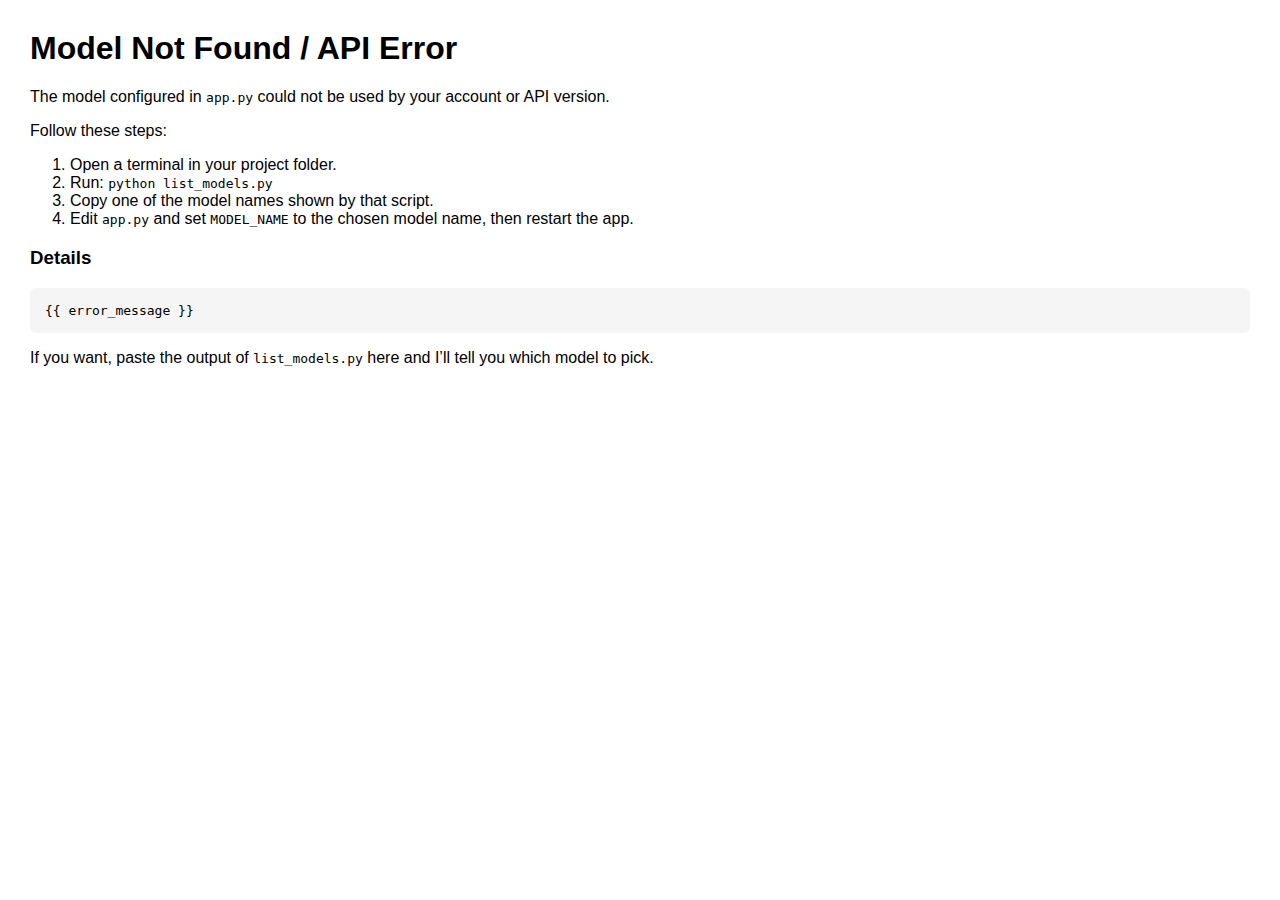
<file: templates/model_error.html>
<!DOCTYPE html>
<html>
<head>
  <meta charset="utf-8"/>
  <title>Model Error</title>
  <style>
    body { font-family: Arial, sans-serif; margin: 30px; }
    pre { background:#f5f5f5; padding:15px; border-radius:6px; }
    a { color: #0077cc; }
  </style>
</head>
<body>
  <h1>Model Not Found / API Error</h1>
  <p>The model configured in <code>app.py</code> could not be used by your account or API version.</p>
  <p>Follow these steps:</p>
  <ol>
    <li>Open a terminal in your project folder.</li>
    <li>Run: <code>python list_models.py</code></li>
    <li>Copy one of the model names shown by that script.</li>
    <li>Edit <code>app.py</code> and set <code>MODEL_NAME</code> to the chosen model name, then restart the app.</li>
  </ol>

  <h3>Details</h3>
  <pre>{{ error_message }}</pre>

  <p>If you want, paste the output of <code>list_models.py</code> here and I’ll tell you which model to pick.</p>
</body>
</html>
</file>
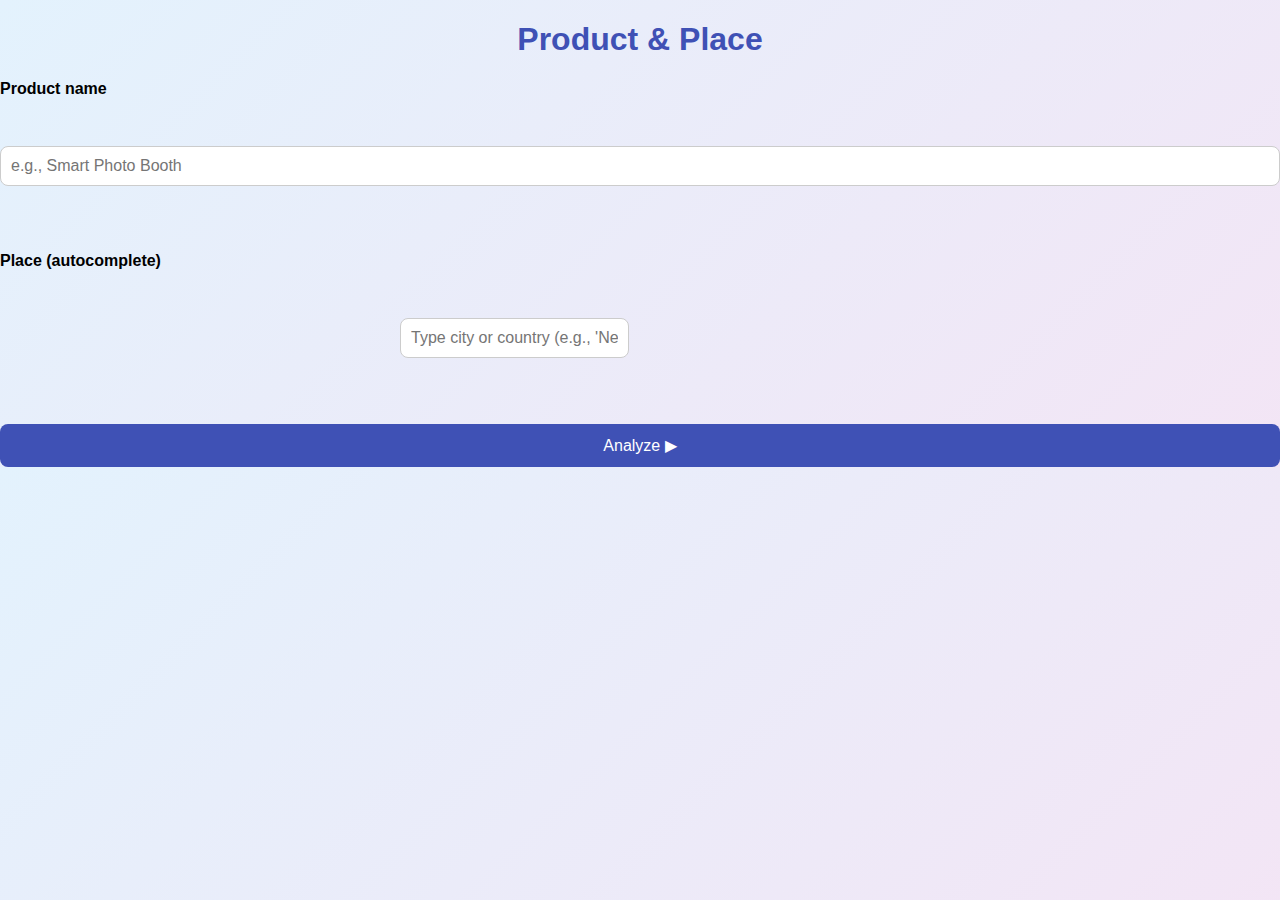
<file: templates/product.html>
<!doctype html>
<html>
<head>
  <meta charset="utf-8">
  <title>Product & Place</title>
  <link rel="stylesheet" href="/static/style.css">
  <style>
    .suggestions { position:relative; width: 100%; max-width: 480px; margin: 0 auto; }
    .suggestions-list { position: absolute; left:0; right:0; background:white; border:1px solid #ddd; z-index: 50; max-height: 200px; overflow:auto; }
    .suggestions-list div { padding:8px; cursor:pointer; }
    .suggestions-list div:hover { background:#f1f1f1; }
  </style>
</head>
<body>
  <div class="card">
    <h1>Product & Place</h1>
    <form id="form" action="/analyze" method="post">
      <input type="hidden" name="event" value="{{ event }}">
      <label>Product name</label><br>
      <input name="product" required placeholder="e.g., Smart Photo Booth"><br><br>

      <label>Place (autocomplete)</label><br>
      <div class="suggestions">
        <input id="placeInput" name="place" autocomplete="off" required placeholder="Type city or country (e.g., 'New')">
        <div id="suggestions" class="suggestions-list" style="display:none"></div>
      </div>
      <input type="hidden" name="place_cc" id="place_cc" value="">

      <br><br>
      <button type="submit">Analyze ▶</button>
    </form>
  </div>

<script>
const input = document.getElementById("placeInput");
const suggestions = document.getElementById("suggestions");
const place_cc = document.getElementById("place_cc");
let timer = null;
input.addEventListener("input", function(){
  const q = this.value.trim();
  place_cc.value = "";
  if(timer) clearTimeout(timer);
  if(!q){
    suggestions.style.display = "none";
    suggestions.innerHTML = "";
    return;
  }
  timer = setTimeout(()=> {
    fetch("/autocomplete?q=" + encodeURIComponent(q))
      .then(r => r.json())
      .then(list => {
        suggestions.innerHTML = "";
        if(!list || list.length === 0){ suggestions.style.display="none"; return; }
        list.forEach(item => {
          const div = document.createElement("div");
          div.textContent = item.display_name;
          div.dataset.cc = item.country_code || "";
          div.onclick = () => {
            input.value = item.display_name;
            place_cc.value = item.country_code || "";
            suggestions.style.display = "none";
          };
          suggestions.appendChild(div);
        });
        suggestions.style.display = "block";
      })
      .catch(()=>{ suggestions.style.display="none"; });
  }, 250);
});
document.addEventListener("click", e => {
  if(!e.target.closest(".suggestions")) suggestions.style.display="none";
});
</script>
</body>
</html>
</file>
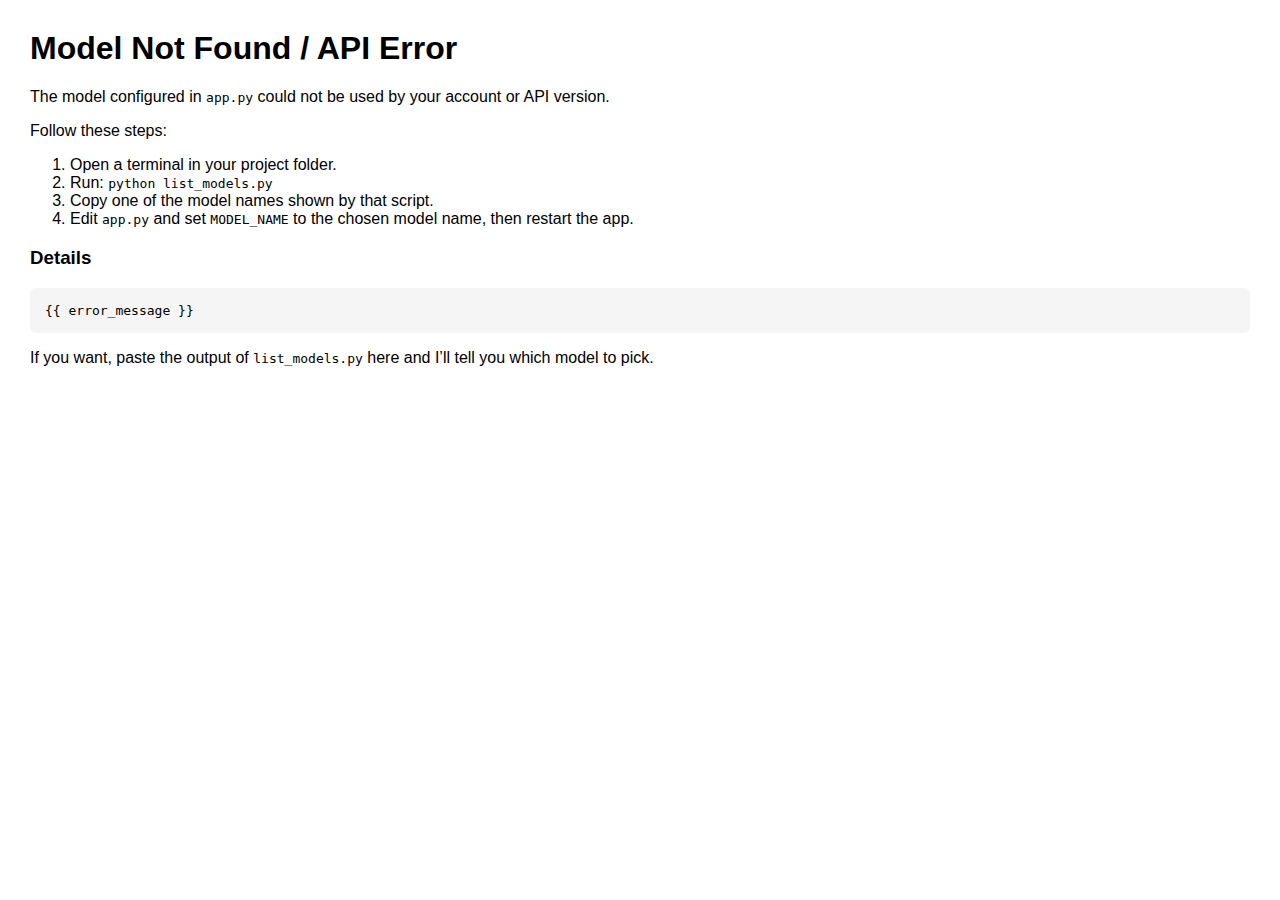
<file: Tech_product_Cost_Analyser/templates/model_error.html>
<!DOCTYPE html>
<html>
<head>
  <meta charset="utf-8"/>
  <title>Model Error</title>
  <style>
    body { font-family: Arial, sans-serif; margin: 30px; }
    pre { background:#f5f5f5; padding:15px; border-radius:6px; }
    a { color: #0077cc; }
  </style>
</head>
<body>
  <h1>Model Not Found / API Error</h1>
  <p>The model configured in <code>app.py</code> could not be used by your account or API version.</p>
  <p>Follow these steps:</p>
  <ol>
    <li>Open a terminal in your project folder.</li>
    <li>Run: <code>python list_models.py</code></li>
    <li>Copy one of the model names shown by that script.</li>
    <li>Edit <code>app.py</code> and set <code>MODEL_NAME</code> to the chosen model name, then restart the app.</li>
  </ol>

  <h3>Details</h3>
  <pre>{{ error_message }}</pre>

  <p>If you want, paste the output of <code>list_models.py</code> here and I’ll tell you which model to pick.</p>
</body>
</html>
</file>
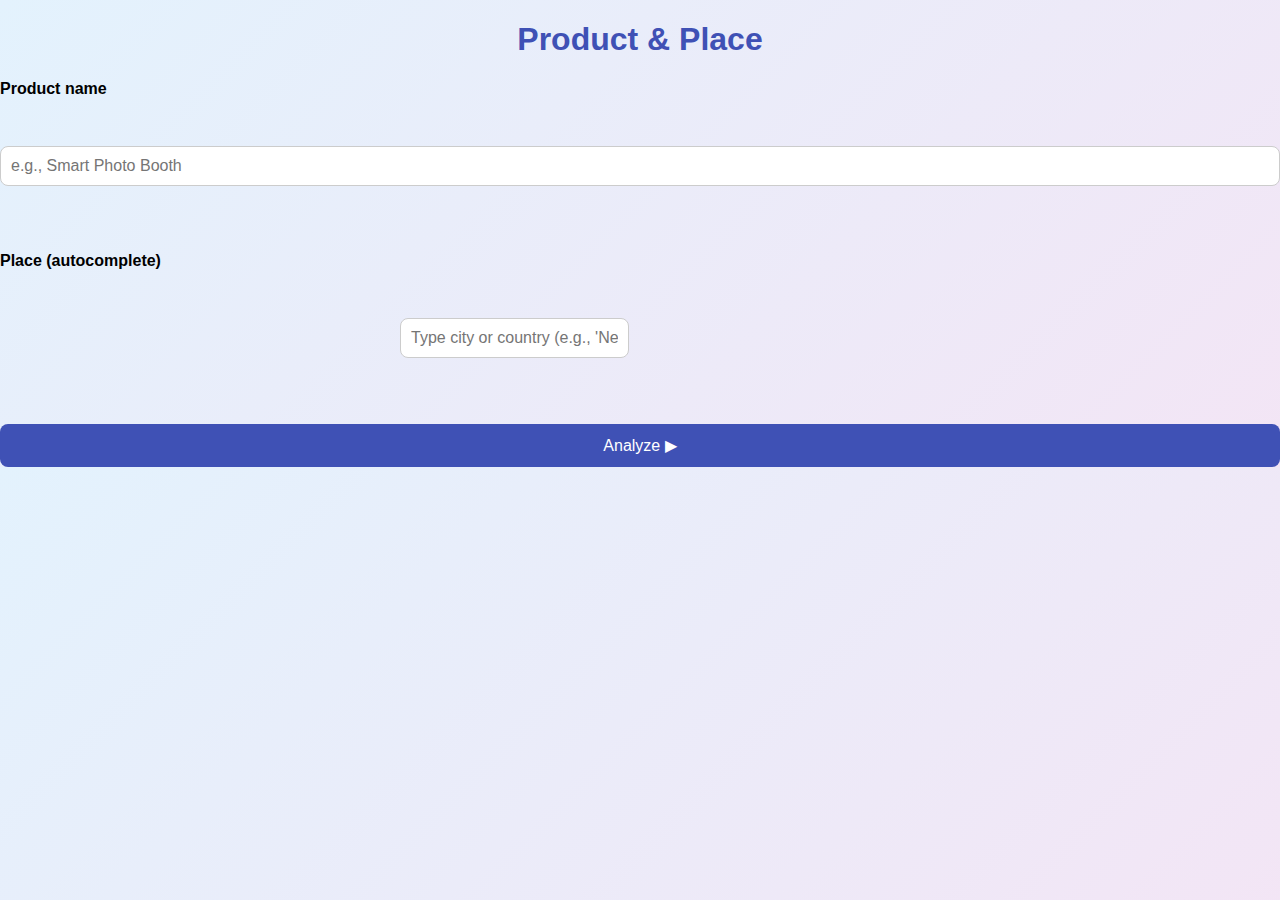
<file: Tech_product_Cost_Analyser/templates/product.html>
<!doctype html>
<html>
<head>
  <meta charset="utf-8">
  <title>Product & Place</title>
  <link rel="stylesheet" href="/static/style.css">
  <style>
    .suggestions { position:relative; width: 100%; max-width: 480px; margin: 0 auto; }
    .suggestions-list { position: absolute; left:0; right:0; background:white; border:1px solid #ddd; z-index: 50; max-height: 200px; overflow:auto; }
    .suggestions-list div { padding:8px; cursor:pointer; }
    .suggestions-list div:hover { background:#f1f1f1; }
  </style>
</head>
<body>
  <div class="card">
    <h1>Product & Place</h1>
    <form id="form" action="/analyze" method="post">
      <input type="hidden" name="event" value="{{ event }}">
      <label>Product name</label><br>
      <input name="product" required placeholder="e.g., Smart Photo Booth"><br><br>

      <label>Place (autocomplete)</label><br>
      <div class="suggestions">
        <input id="placeInput" name="place" autocomplete="off" required placeholder="Type city or country (e.g., 'New')">
        <div id="suggestions" class="suggestions-list" style="display:none"></div>
      </div>
      <input type="hidden" name="place_cc" id="place_cc" value="">

      <br><br>
      <button type="submit">Analyze ▶</button>
    </form>
  </div>

<script>
const input = document.getElementById("placeInput");
const suggestions = document.getElementById("suggestions");
const place_cc = document.getElementById("place_cc");
let timer = null;
input.addEventListener("input", function(){
  const q = this.value.trim();
  place_cc.value = "";
  if(timer) clearTimeout(timer);
  if(!q){
    suggestions.style.display = "none";
    suggestions.innerHTML = "";
    return;
  }
  timer = setTimeout(()=> {
    fetch("/autocomplete?q=" + encodeURIComponent(q))
      .then(r => r.json())
      .then(list => {
        suggestions.innerHTML = "";
        if(!list || list.length === 0){ suggestions.style.display="none"; return; }
        list.forEach(item => {
          const div = document.createElement("div");
          div.textContent = item.display_name;
          div.dataset.cc = item.country_code || "";
          div.onclick = () => {
            input.value = item.display_name;
            place_cc.value = item.country_code || "";
            suggestions.style.display = "none";
          };
          suggestions.appendChild(div);
        });
        suggestions.style.display = "block";
      })
      .catch(()=>{ suggestions.style.display="none"; });
  }, 250);
});
document.addEventListener("click", e => {
  if(!e.target.closest(".suggestions")) suggestions.style.display="none";
});
</script>
</body>
</html>
</file>
<file: static/style.css>
body {
  font-family: 'Segoe UI', sans-serif;
  background: linear-gradient(135deg, #e3f2fd, #f3e5f5);
  margin: 0;
  padding: 0;
}

.container {
  width: 80%;
  max-width: 900px;
  margin: 50px auto;
  background: white;
  padding: 30px;
  border-radius: 15px;
  box-shadow: 0 8px 20px rgba(0,0,0,0.1);
}

h1 {
  text-align: center;
  color: #3f51b5;
}

form {
  display: flex;
  flex-direction: column;
  gap: 15px;
}

label {
  font-weight: 600;
}

input {
  padding: 10px;
  border: 1px solid #ccc;
  border-radius: 8px;
  font-size: 16px;
}

button {
  background-color: #3f51b5;
  color: white;
  padding: 12px;
  border: none;
  border-radius: 8px;
  cursor: pointer;
  font-size: 16px;
  transition: 0.3s;
}

button:hover {
  background-color: #283593;
}

table {
  width: 100%;
  border-collapse: collapse;
  margin-top: 20px;
}

th, td {
  border: 1px solid #ddd;
  text-align: center;
  padding: 10px;
}

th {
  background-color: #3f51b5;
  color: white;
}

tr:nth-child(even) {
  background-color: #f2f2f2;
}

h3 {
  text-align: right;
  color: #333;
}

.back-btn {
  display: inline-block;
  margin-top: 20px;
  background: #607d8b;
  color: white;
  padding: 10px 20px;
  border-radius: 8px;
  text-decoration: none;
}

.back-btn:hover {
  background: #455a64;
}
</file>
